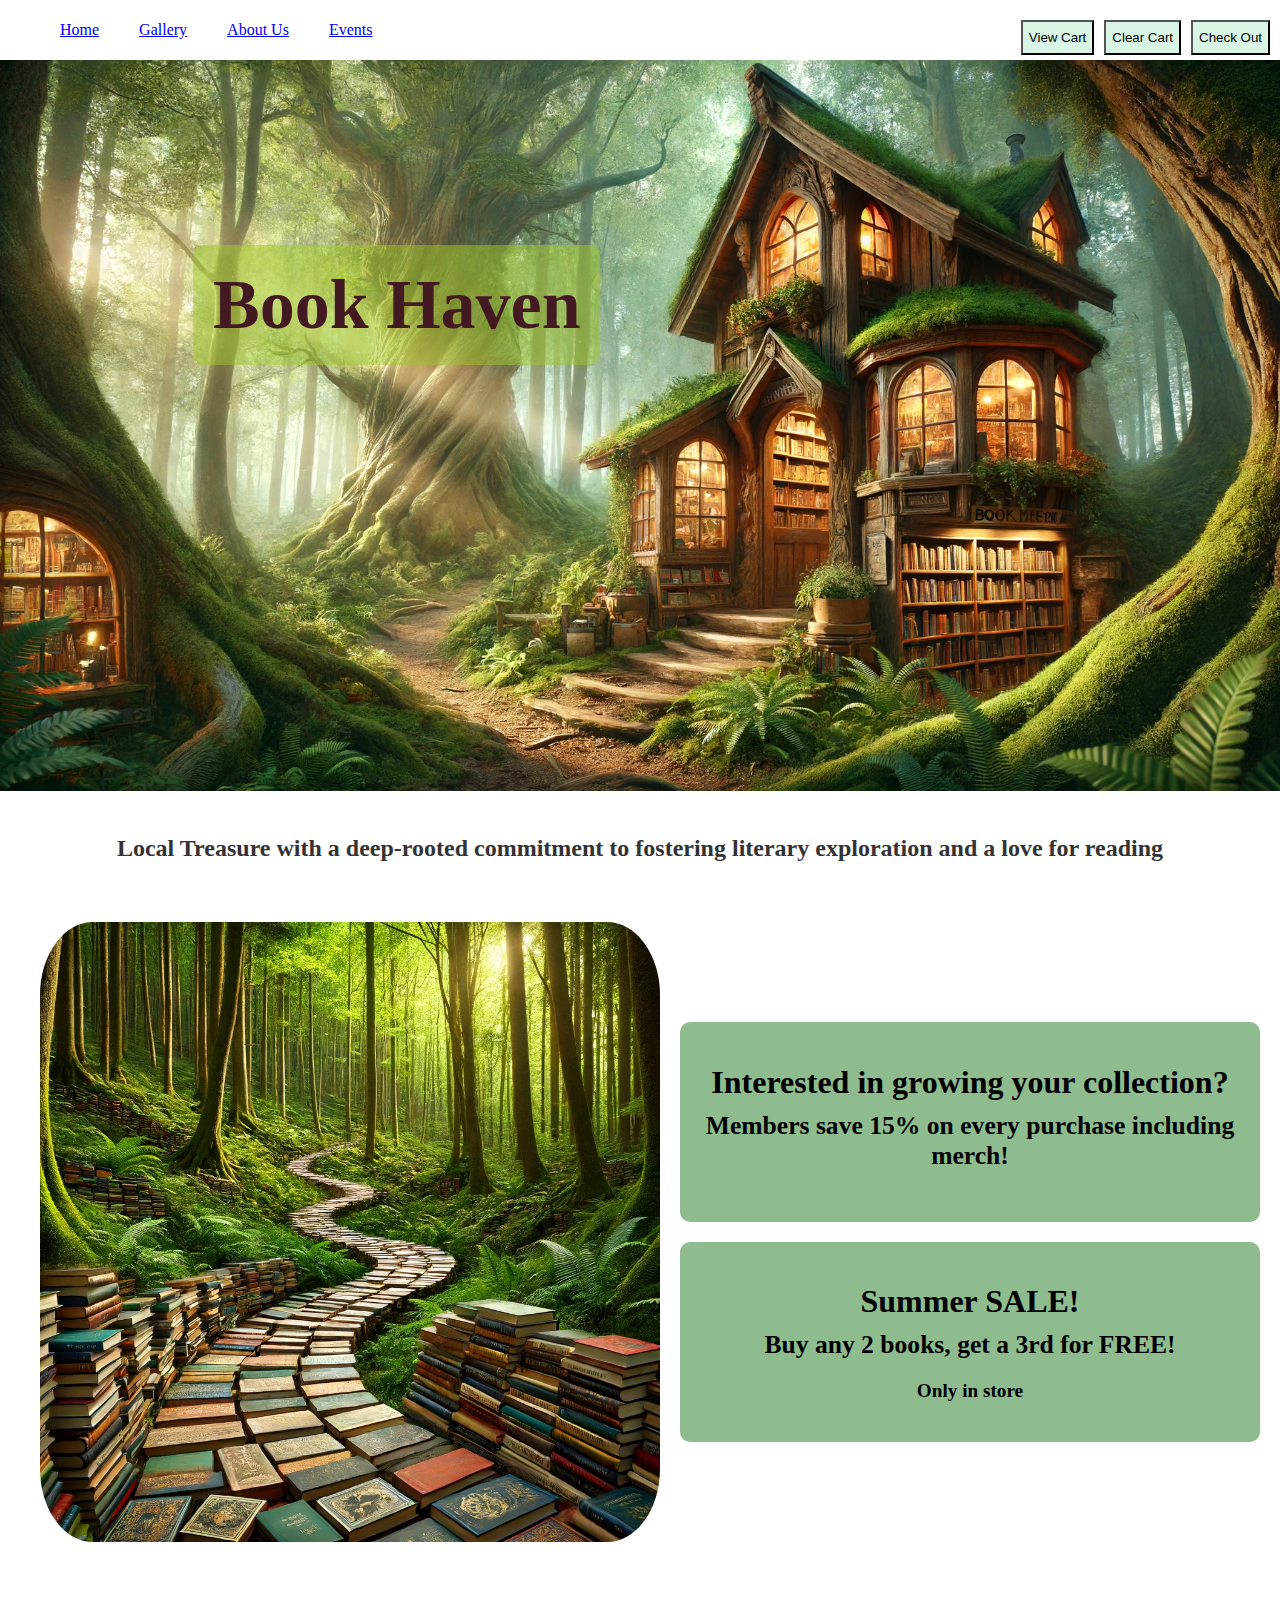
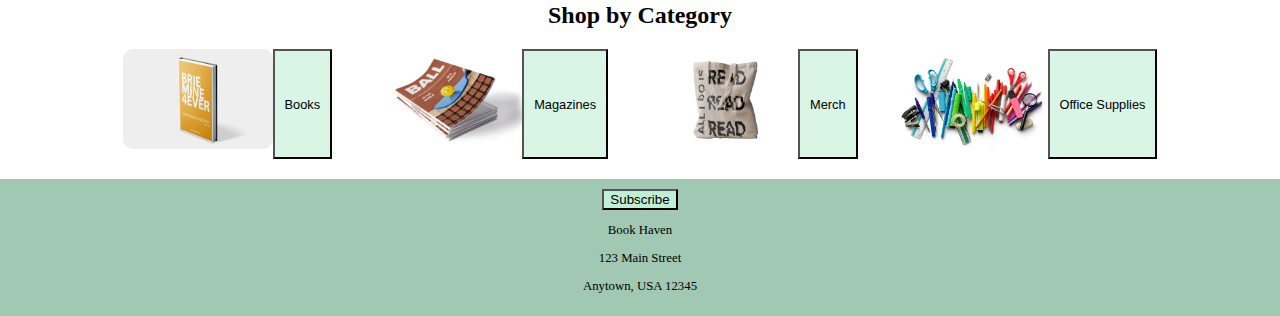
<file: webDev/index.html>
<!DOCTYPE html>
<html>

<head>
  <meta charset="utf-8">
  <meta name="viewport" content="width=device-width">
  <link href="style.css" rel="stylesheet" type="text/css" />
  <title>Hero Image with Title</title>
</head>


<body>
  <!-- Nav bar -->
  <nav class="navbar">
    <ul class="nav-links">
      <li><a href="index.html">Home</a></li>
      <li><a href="gallery.html">Gallery</a></li>
      <li><a href="about.html">About Us</a></li>
      <li><a href="events.html">Events</a></li>
    </ul>
    <div class="nav-buttons">
      <button>View Cart</button>
      <button id="clearCartButton">Clear Cart</button>
      <button>Check Out</button>
    </div>
  </nav>
  <div class="hero-container">
    <img src="./assets/bookstorefront.webp" alt="StoreFront" class="hero-image">
    <h1 class="hero-title">Book Haven</h1>
  </div>
  <div class="Heading2">
    <h2>Local Treasure with a deep-rooted commitment to fostering literary exploration and a love for reading</h2>
  </div>
  <!-- Under the Hero -->
  <div class="container">
    <img src="assets/path.webp" alt="BookPath">
    <div class="text-content">
      <div class="text-box">
        <h3>Interested in growing your collection?</h3>
        <h4>Members save 15% on every purchase including merch! </h4>
      </div>
      <div class="text-box">
        <h3>Summer SALE!</h3>
        <h4>Buy any 2 books, get a 3rd for FREE!</h4>
        <h5>Only in store</h5>
      </div>
    </div>
  </div>
  <section>
    <h2>Shop by Category</h2>
    <div class="category-container">
      <div class="category-item">
        <img src="assets/Client3_Book1.png" alt="ClientBook">
        <button>Books</button>
      </div>
      <div class="category-item">
        <img src="assets/Client3_Magazine1.png" alt="ClientMagazine">
        <button>Magazines</button>
      </div>
      <div class="category-item">
        <img src="assets/Client3_ToteBag.png" alt="ClientMerch">
        <button>Merch</button>
      </div>
      <div class="category-item">
        <img src="assets/office.webp" alt="OfficeStuff">
        <button>Office Supplies</button>
      </div>
    </div>
  </section>
  <footer class="end">
    <button id="submitButton">Subscribe</button>
    <p>Book Haven</p>
    <p>123 Main Street</p>
    <p>Anytown, USA 12345</p>
  </footer>
  <script src="script.js"></script>
</body>




</html>
</file>
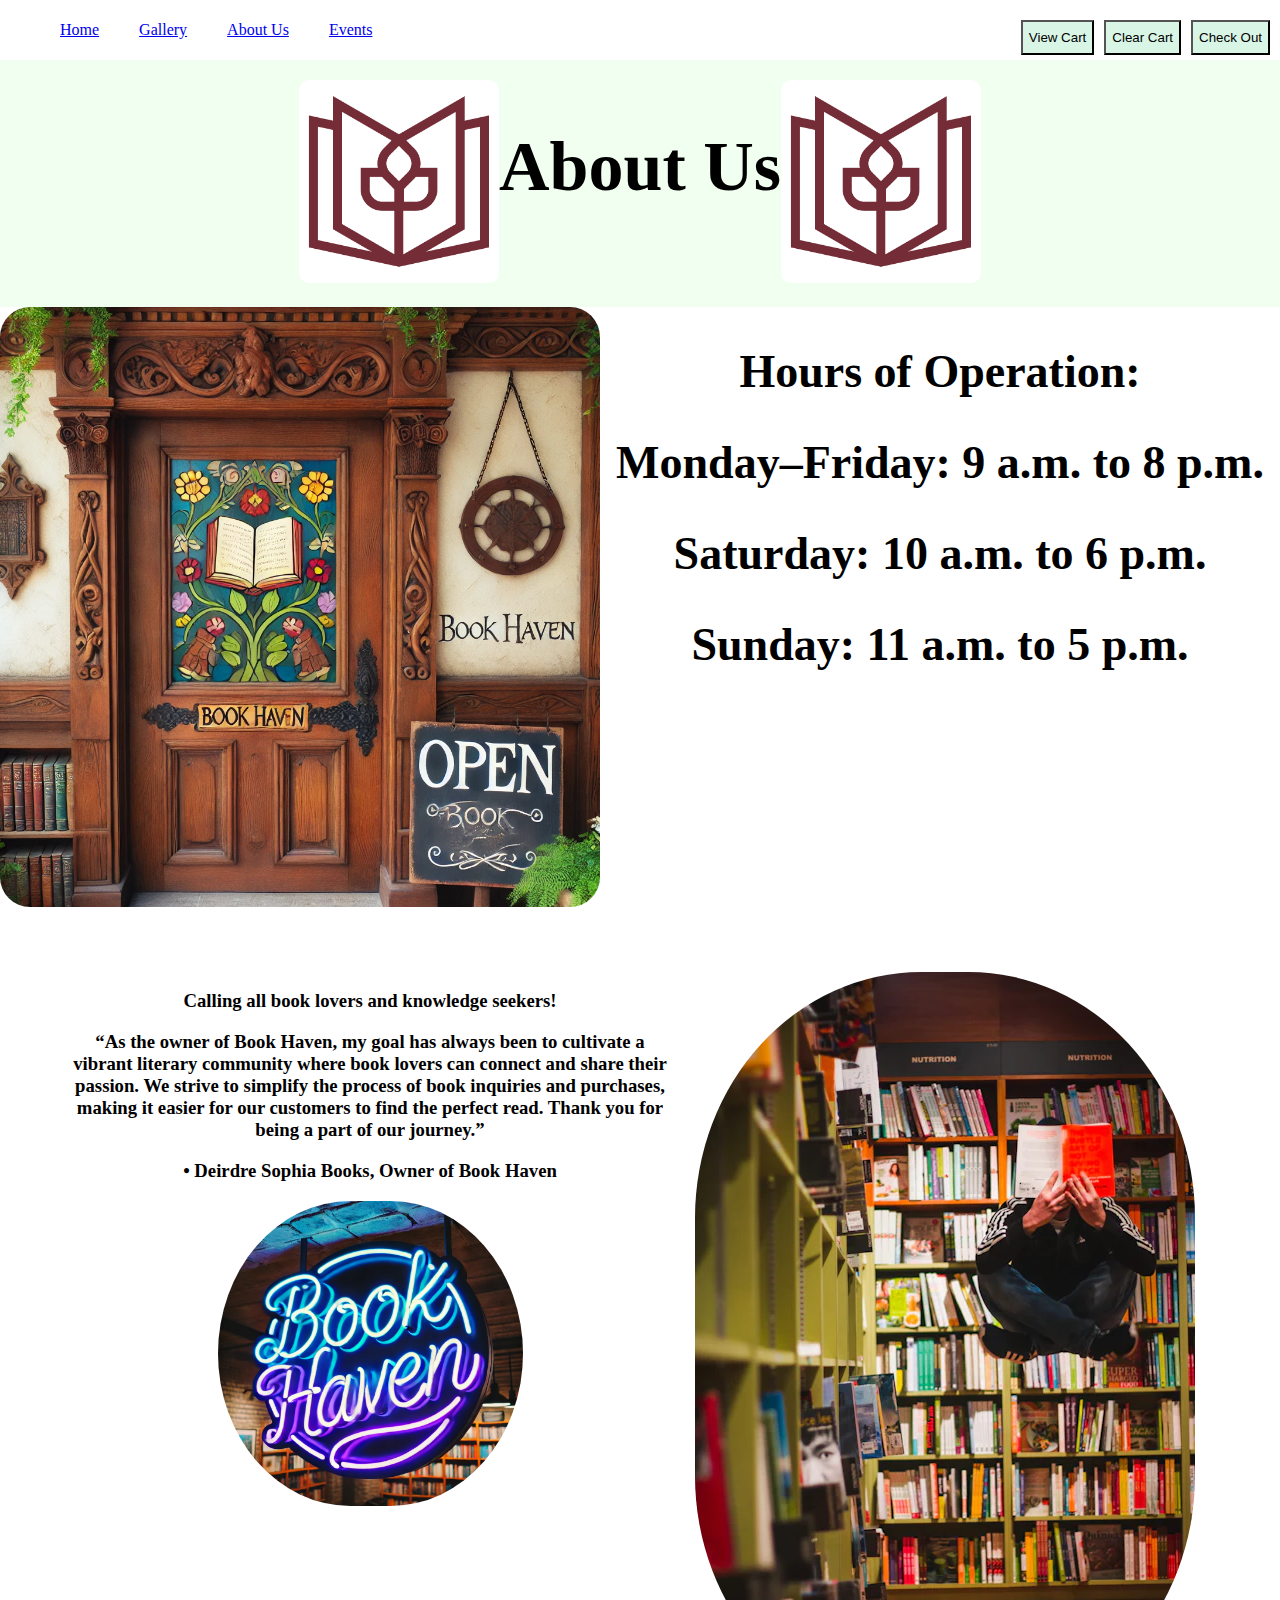
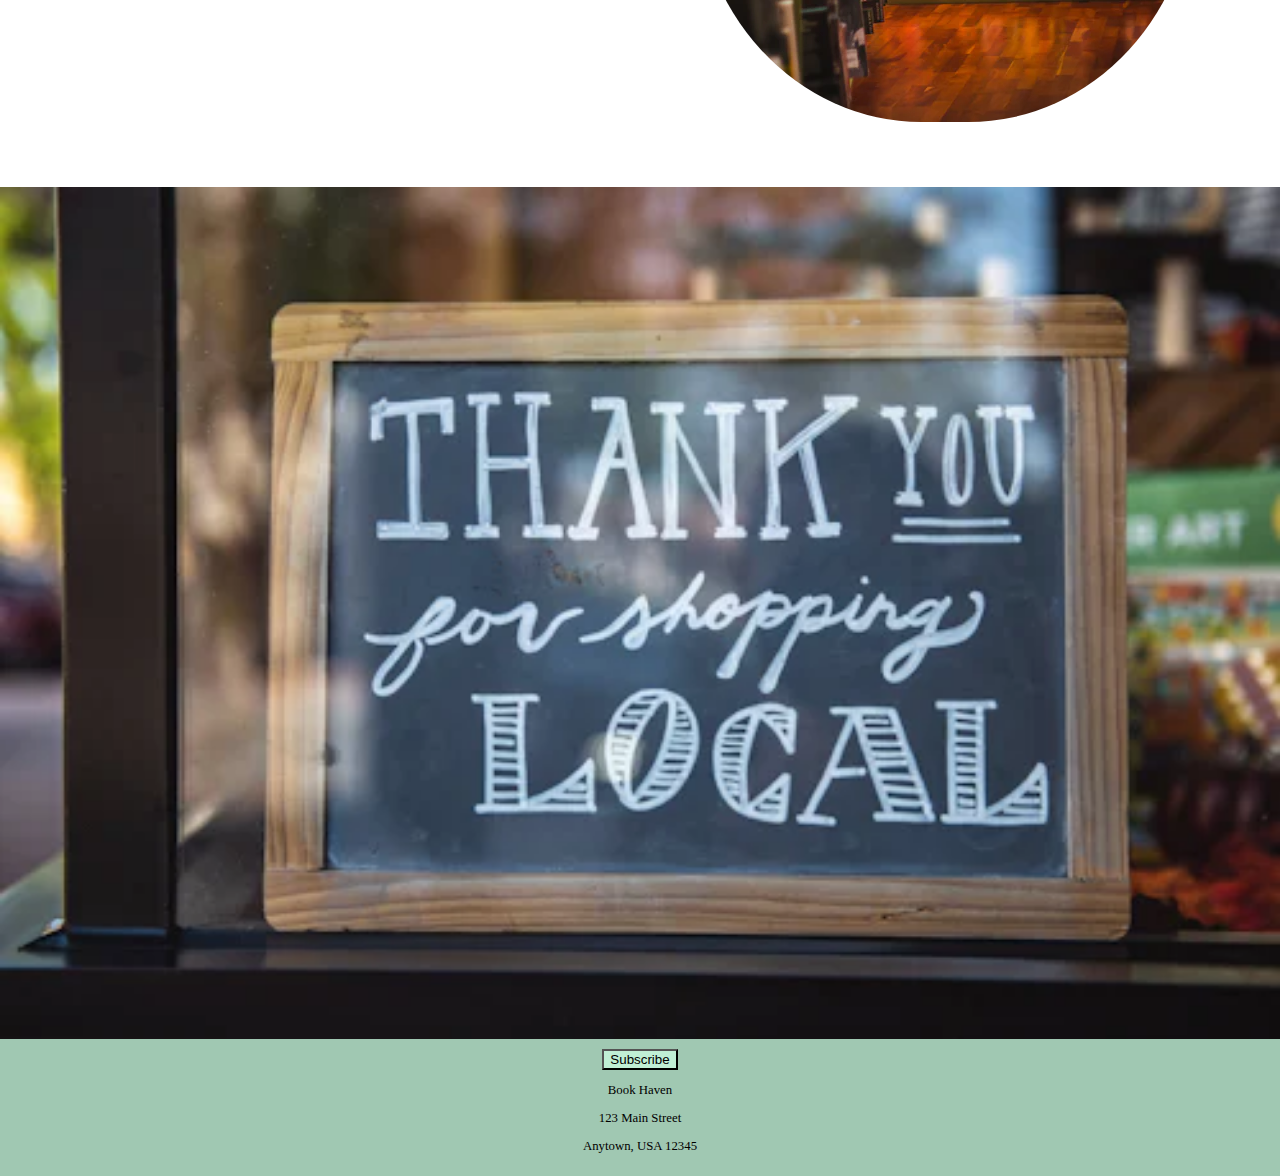
<file: webDev/about.html>
<!DOCTYPE html>
<html>

<head>
  <meta charset="utf-8">
  <meta name="viewport" content="width=device-width">
  <title>replit</title>
  <link href="style.css" rel="stylesheet" type="text/css" />
</head>

<body>
  <nav class="navbar">
    <ul class="nav-links">
      <li><a href="index.html">Home</a></li>
      <li><a href="gallery.html">Gallery</a></li>
      <li><a href="about.html">About Us</a></li>
      <li><a href="events.html">Events</a></li>
    </ul>
    <div class="nav-buttons">
      <button>View Cart</button>
      <button id="clearCartButton">Clear Cart</button>
      <button>Check Out</button>
    </div>
  </nav>
  <section class="aboutHero">
    <div class="logo">
      <img src="assets/Client3_LogoPalette2_742C36.png" alt="ClientLogo">
      <h1>About Us</h1>
      <img src="assets/Client3_LogoPalette2_742C36.png" alt="ClientLogo">
    </div>
  </section>
  <div class="frontdoor">
    <img src="assets/front.webp" alt="Front">
    <div class="rightdoor">
      <h2>Hours of Operation:</h2>
      <h2>
        Monday–Friday: 9 a.m. to 8 p.m.
      </h2>
      <h2>Saturday: 10 a.m. to 6 p.m.</h2>
      <h2>Sunday: 11 a.m. to 5 p.m.</h2>
    </div>

  </div>


  <div class="containerabout">
    <div>
      <h3>
        Calling all book lovers and knowledge seekers!
      </h3>
      <h3>
        “As the owner of Book Haven, my goal has always been to cultivate a vibrant literary community where book lovers
        can connect and share their passion. We strive to simplify the process of book inquiries and purchases, making
        it easier for our customers to find the perfect read. Thank you for being a part of our journey.”

      </h3>
      <h3>
        • Deirdre Sophia Books, Owner of Book Haven</h3>
      <img src="assets/bookhavebsign.webp" alt="neon sign">
    </div>
    <img src="assets/floating.webp" alt="ReadingPic">
  </div>


  <img src="assets/local.webp" alt="ShopLocal">

  <footer class="end">
    <button>Subscribe</button>
    <p>Book Haven</p>
    <p>123 Main Street</p>
    <p>Anytown, USA 12345</p>
  </footer>
  <script src="script.js"></script>
</body>

</html>
</file>
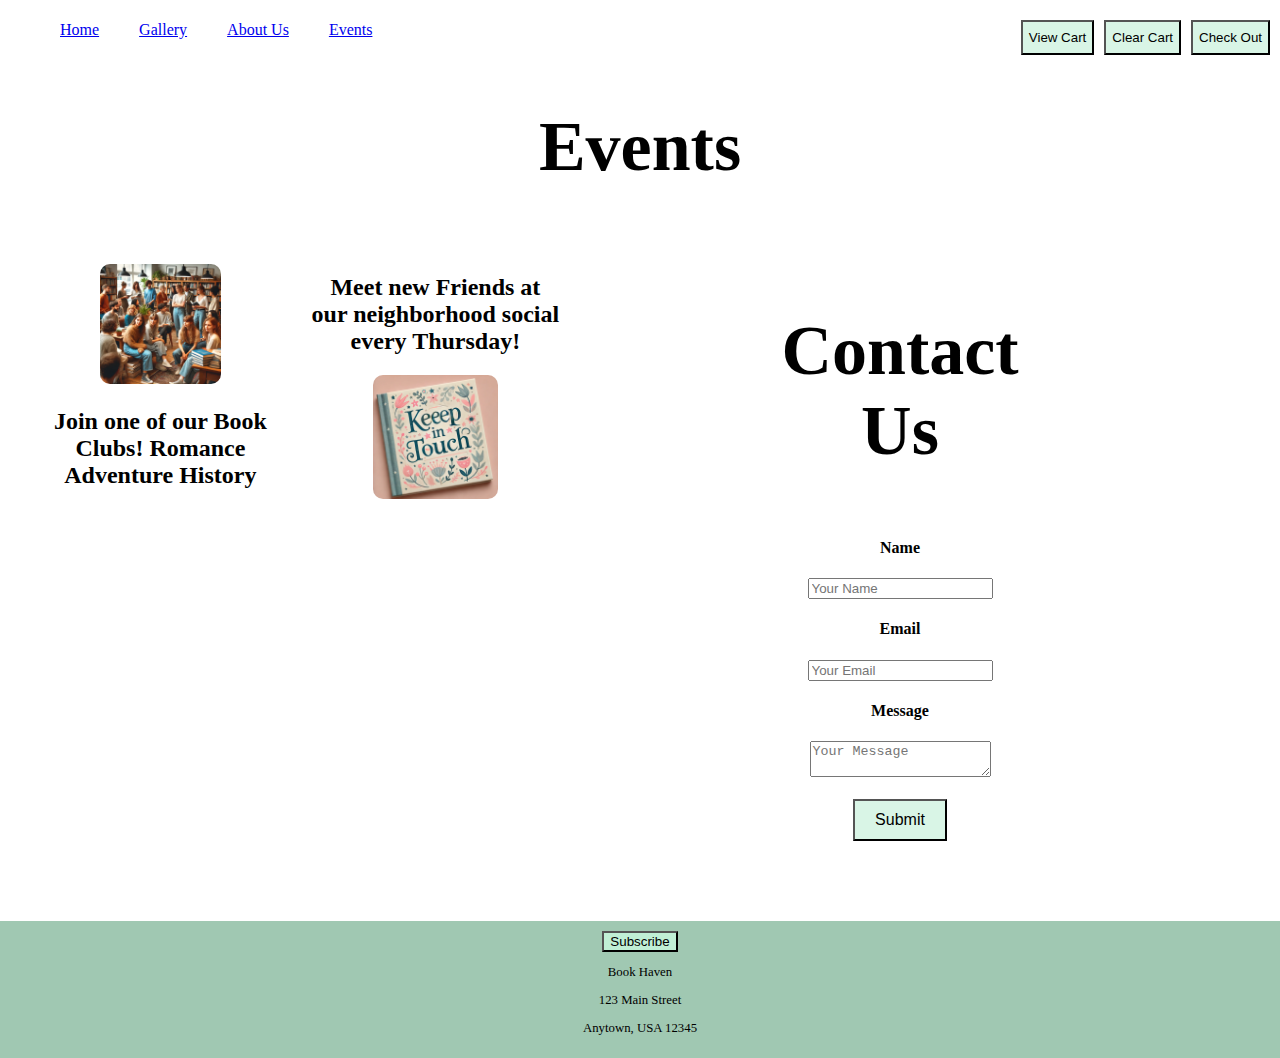
<file: webDev/events.html>
<!DOCTYPE html>
<html>

<head>
  <meta charset="utf-8">
  <meta name="viewport" content="width=device-width">
  <title>replit</title>
  <link href="style.css" rel="stylesheet" type="text/css" />
</head>

<body>
  <nav class="navbar">
    <ul class="nav-links">
      <li><a href="index.html">Home</a></li>
      <li><a href="gallery.html">Gallery</a></li>
      <li><a href="about.html">About Us</a></li>
      <li><a href="events.html">Events</a></li>
    </ul>
    <div class="nav-buttons">
      <button id="viewCartButton">View Cart</button>
      <button id="clearCartButton">Clear Cart</button>
      <button>Check Out</button>
    </div>
  </nav>
  <div id="cartModal" class="modal">
    <div class="modal-content">
      <span class="close">&times;</span>
      <h2>Your Cart</h2>
      <ul id="cartItems">

        <!-- Cart items will be dynamically added here -->
      </ul>
    </div>
  </div>
  <div>
    <h1>Events</h1>

  </div>

  <!-- Event section -->
  <section class="containerEvent">

    <div class="events">
      <div class="top">
        <div>
          <img src="assets/bookclub.webp" alt="BookClub">
        </div>
        <div>
          <p>
          <h2>Join one of our Book Clubs!
            Romance Adventure History
          </h2>
          </p>
        </div>
      </div>

      <div class="bottom">
        <div>
          <p>
          <h2>
            Meet new Friends
            at our neighborhood social every Thursday!
          </h2>
          </p>
        </div>
        <div>
          <img src="assets/last book.webp" alt="LastBook">
        </div>
      </div>

    </div>

    <div class="contactUs">
      <div>
        <h1>Contact Us</h1>
      </div>

      <div class="contactBoxes">
        <h4>Name</h4>
        <input type="text" placeholder="Your Name">
        <h4>Email</h4>
        <input type="email" placeholder="Your Email">
        <h4>Message</h4>
        <textarea placeholder="Your Message"></textarea>
        <button id="submitButton">Submit</button>
      </div>


    </div>

  </section>

  <footer class="end">
    <button>Subscribe</button>
    <p>Book Haven</p>
    <p>123 Main Street</p>
    <p>Anytown, USA 12345</p>
  </footer>
  <script src="script.js"></script>
</body>

</html>
</file>
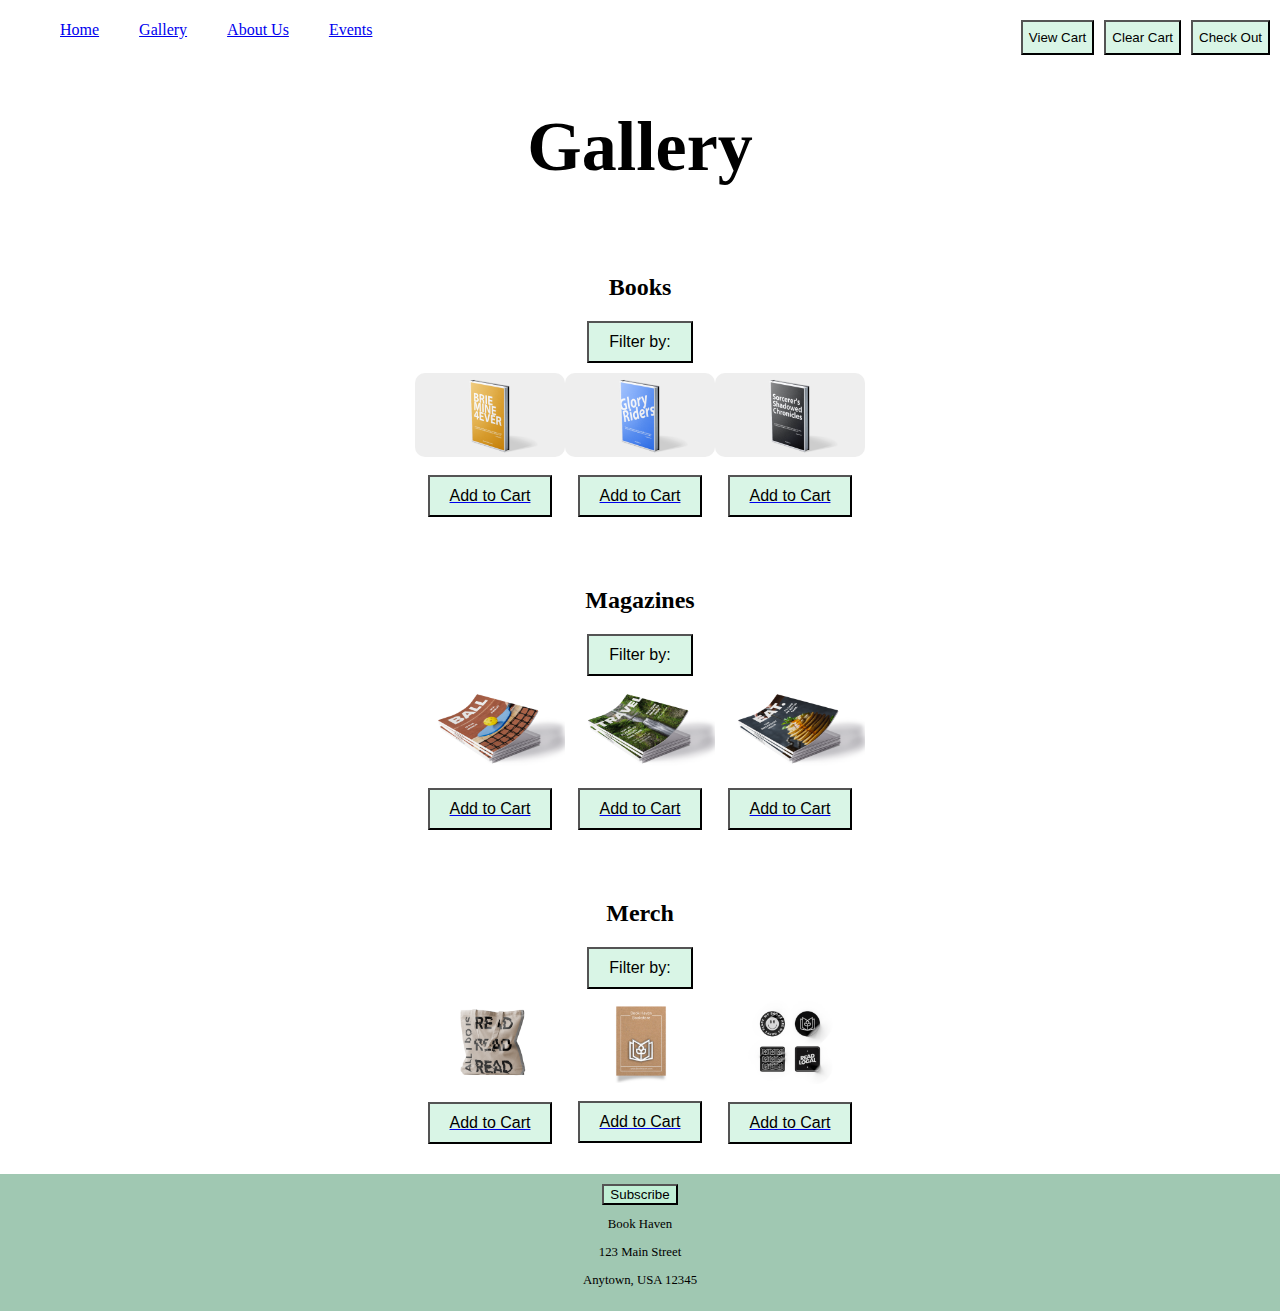
<file: webDev/gallery.html>
<!DOCTYPE html>
<html>

<head>
  <meta charset="utf-8">
  <meta name="viewport" content="width=device-width">
  <title>replit</title>
  <link href="style.css" rel="stylesheet" type="text/css" />
</head>

<body>
  <nav class="navbar">
    <ul class="nav-links">
      <li><a href="index.html">Home</a></li>
      <li><a href="gallery.html">Gallery</a></li>
      <li><a href="about.html">About Us</a></li>
      <li><a href="events.html">Events</a></li>
    </ul>
    <div class="nav-buttons">
      <button>View Cart</button>
      <button id="clearCartButton">Clear Cart</button>
      <button id="ProcessOrderButton">Check Out</button>
    </div>
  </nav>
  <div>
    <h1>Gallery</h1>
  </div>
  <section>
    <h2>Books</h2>
    <button>Filter by:</button>
    <div>
      <a href="gallery.html">
        <img src="assets/Client3_Book1.png" alt="BookId:1" class="clickable-image">
        <button id="addToCartButton">Add to Cart</button>
      </a>
      <a href="gallery.html">
        <img src="assets/Client3_Book2.png" alt="BookId:2" class="clickable-image">
        <button>Add to Cart</button>
      </a>
      <a href="gallery.html">
        <img src="assets/Client3_Book3.png" alt="BookId:3" class="clickable-image">
        <button>Add to Cart</button>
      </a>
    </div>
  </section>
  <section>
    <h2>Magazines</h2>
    <button>Filter by:</button>
    <div>
      <a href="gallery.html">
        <img src="assets/Client3_Magazine1.png" alt="MagazineId:1" class="clickable-image">
        <button>Add to Cart</button>
      </a>
      <a href="gallery.html">
        <img src="assets/Client3_Magazine2.png" alt="MagazineId:2" class="clickable-image">
        <button>Add to Cart</button>
      </a>
      <a href="gallery.html">
        <img src="assets/Client3_Magazine3.png" alt="MagazineId:3" class="clickable-image">
        <button>Add to Cart</button>
      </a>
    </div>
  </section>
  <section>
    <h2>Merch</h2>
    <button>Filter by:</button>
    <div>
      <a href="gallery.html">
        <img src="assets/Client3_ToteBag.png" alt="ToteBagId:1" class="clickable-image">
        <button>Add to Cart</button>
      </a>
      <a href="gallery.html">
        <img src="assets/Client3_Notebook.png" alt="NotebookId:2" class="clickable-image">
        <button>Add to Cart</button>
      </a>
      <a href="gallery.html">
        <img src="assets/Client3_Stickers.png" alt="StickersId:3" class="clickable-image">
        <button>Add to Cart</button>
      </a>
    </div>
  </section>
  <footer class="end">
    <button id="subscribeButton">Subscribe</button>
    <p>Book Haven</p>
    <p>123 Main Street</p>
    <p>Anytown, USA 12345</p>
  </footer>
  <script src="script.js"></script>
</body>

</html>
</file>
<file: webDev/style.css>
html {
  height: 100%;
  width: 100%;
}

body {
  margin: 0;
  font-family: fantasy;
  display: flex;
  flex-direction: column;
  min-height: 100vh;
}
.Heading2 {
  text-align: center;
  padding: 20px;
  color: #333; /* Dark gray text color */
  
}
 
.hero-container {
  position: relative;
  text-align: center;
  color:#431a22
}

.hero-image {
  width: 100%;
  height: auto;
}

.hero-title {
  position: absolute;
  top: 27%;
  left: 31%;
  transform: translate(-50%, -50%);
  background-color: rgba(158, 199, 44, 0.5); /* Semi-transparent background */
  padding: 20px;
  border-radius: 10px;
}
h1 {
  font-size: 70px;
}

nav ul {
  display: flex;
  list-style-type: none; 
  background-color: white;

}

.navbar {
  display: flex;
}

nav li {
  padding: 5px 20px 5px 20px;
  color: black;
  text-decoration: none; /* Remove underline */
}

div.nav-buttons {
  background-color: white;
  display: flex;
  gap: 10px;
  margin-left: auto;
  height: 35px;
  margin-top: 20px;
  margin-right: 10px;

}

h1, h2 {
  text-align: center;
}
.container {
  display: flex;
  align-items: center;
  padding: 20px;
}

.container img {
  max-width: 50%;
  height: auto;
  padding: 0px 20px;
  border-radius: 73px;

}
.containerEvent img {
  max-width: 50%;
  flex-direction: row; 
}
.category-container {
  display: flex;
  justify-content: center;
  gap: 20px;
  flex-wrap: wrap;
}

.category-item {
  text-align: center;
}

.category-item img {
  max-width: 150px; /* Adjust size as needed */
  height: auto;
  display: block;
  margin: 0 auto 10px;
}

button {
  background-color: #d9f5e6;
}

button:hover {
  background-color: #68aa6b;

}
.category-item button {
  display: block;
  margin: 0 auto;
  padding: 5px 10px;
  font-size: 0.8em;
  cursor: pointer;
}
.text-content {
  display: flex;
  flex-direction: column;
  gap: 20px; /* Space between text boxes */
}

.text-box {
  padding: 20px;
  background-color: darkseagreen; /* Change to your desired background color */
  text-align: center;
  border-radius: 10px; /* Rounded corners */
  width: 100%; /* Makes the text content fill the available space */
  box-sizing: border-box; /* Ensures padding is included in the element's total width and height */
  display: flex;
  flex-direction: column;
  justify-content: center;
  min-height: 200px;
}
.text-box h4, h5{
  font-family: 'Times New Roman', Times, serif;
}

.text-box h3, .text-box h4, .text-box h5 {
  margin: 0; /* Remove default margin */
}

.text-box h3 {
  font-size: 2.5vw;
  margin-bottom: 10px; /* Add space below h3 */
}

.text-box h4 {
  font-size: 2vw;
  margin-bottom: 10px; /* Add space below h3 */
}

.text-box h5 {
  font-size: 1.5vw;
  margin-top: 10px; /* Add space above h5 */
}

section {
  text-align: center;
  padding: 20px;
}
.clickable-image {
  max-width: 150px; /* Adjust size as needed */
  height: auto;
  display: block;
  margin: 0 auto;
}

section h2 {
  margin-bottom: 20px;
}

section div {
  display: inline flex;
  margin: 0 10px;
  text-align: center;
}



section img {
  max-width: 135px; /* Adjust size as needed */
  height: auto;
  display: block;
  margin: 0 auto;
  border-radius: 10px; /* Optional: Rounded edges for the images */
}

section button {
  display: block;
  margin: 18px auto 10px;
  padding: 10px 20px;
  font-size: 1em;
  cursor: pointer;
}

.contactUs h1{
  text-align: center;
  flex-direction: column;
  width: 300px;
  
}
.contactUs {
  display: inline;
  display: inline;
  margin: 0px 100px 20px 50px;
  padding: 10px 100px 30px 100px;
}
.bottom {
  display: inline;
}

.contactBoxes {
  display: inline-block;
}

.frontdoor img{
  border-radius: 30px;
  height: 600px;
}

.rightdoor h2 {
  font-size: 46px;
}
.rightdoor {
  flex-grow: 1;

}
.frontdoor {
  display: flex;
  text-align: center;
}
section.aboutHero {
  display: felx;
  background-color: honeydew;

}

.end button{
  background-color: #c0efd5;
}
.end button:hover {
  background-color: #45a049;
}
.containerabout {
  display: flex;
  padding: 45px;
  margin: 20px;
  text-align: center;
}
.containerabout img {
  max-width: 50%;
  height: auto;
  padding: 0px 20px;
  border-radius: 246px;

}


.logo img{
  height: auto;
  width: 200px;
  display: inline-block;
  max-width: 500px;

}

.top {
  display: inline;
  height: auto;
  display: block;
  margin: 10px auto;
  border-radius: 10px;
}
section.containerEvent {
  display: flex;
}

footer {
  text-align: center;
  padding: 10px;
  background-color: #a0c8b2;
  font-size: 0.8em;
  margin-top: auto; /* Pushes footer to the bottom of the page */
}

/* Modal window styling */
/* Modal styling */
.modal {
  display: none; 
  position: fixed; 
  z-index: 1; 
  left: 0;
  top: 0;
  width: 100%; 
  height: 100%; 
  overflow: auto; 
  background-color: rgb(0,0,0); 
  background-color: rgba(0,0,0,0.4); 
}

.modal-content {
  background-color: #fefefe;
  margin: 15% auto; 
  padding: 20px;
  border: 1px solid #888;
  width: 80%; 
  max-width: 600px;
}

.close {
  color: #aaa;
  float: right;
  font-size: 28px;
  font-weight: bold;
}

.close:hover,
.close:focus {
  color: black;
  text-decoration: none;
  cursor: pointer;
}
</file>
